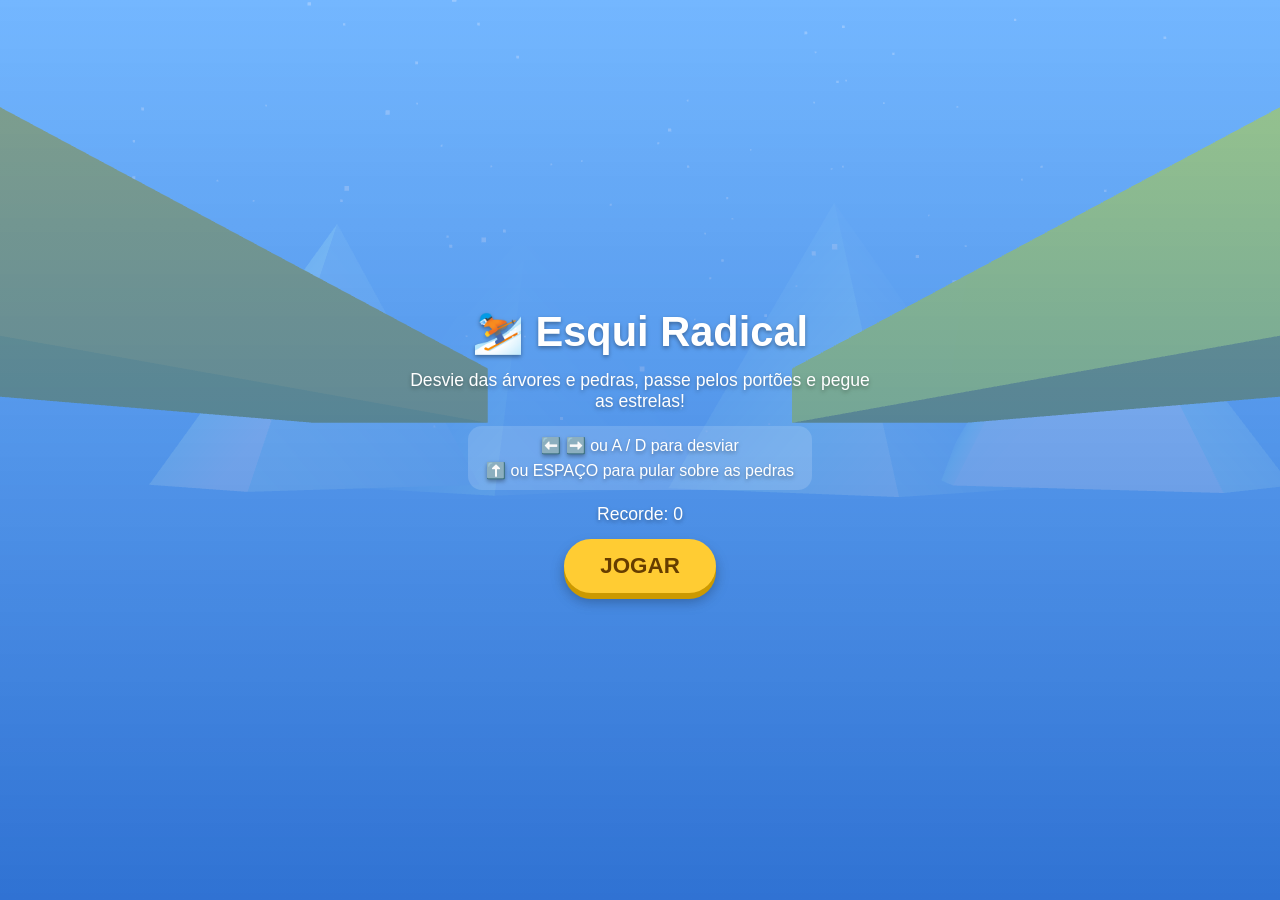
<file: index.html>
<!DOCTYPE html>
<html lang="pt-BR">
<head>
<meta charset="UTF-8">
<meta name="viewport" content="width=device-width, initial-scale=1.0, maximum-scale=1.0, user-scalable=no">
<title>Esqui Radical</title>
<link rel="stylesheet" href="style.css">
</head>
<body>
<canvas id="game-canvas"></canvas>

<div id="hud" class="hidden">
  <div id="score-box">
    <div class="label">PONTOS</div>
    <div id="score">0</div>
  </div>
  <div id="lives-box"></div>
</div>

<div id="start-screen" class="overlay">
  <h1>⛷️ Esqui Radical</h1>
  <p>Desvie das árvores e pedras, passe pelos portões e pegue as estrelas!</p>
  <div class="controls-hint">
    <span>⬅️ ➡️ ou A / D para desviar</span>
    <span>⬆️ ou ESPAÇO para pular sobre as pedras</span>
  </div>
  <p>Recorde: <span id="start-best-score">0</span></p>
  <button id="start-btn">JOGAR</button>
</div>

<div id="gameover-screen" class="overlay hidden">
  <h1>💥 Fim de Jogo!</h1>
  <img id="mascot-img" src="assets/cientista.jpg" alt="Cientista pandinha-vermelho">
  <p>Sua pontuação: <span id="final-score">0</span></p>
  <p>Recorde: <span id="best-score">0</span></p>
  <button id="restart-btn">JOGAR DE NOVO</button>
</div>

<div id="touch-controls" class="hidden">
  <button id="btn-left" class="touch-btn">⬅️</button>
  <button id="btn-jump" class="touch-btn">⬆️</button>
  <button id="btn-right" class="touch-btn">➡️</button>
</div>

<script src="vendor/three.min.js"></script>
<script src="game.js"></script>
</body>
</html>
</file>
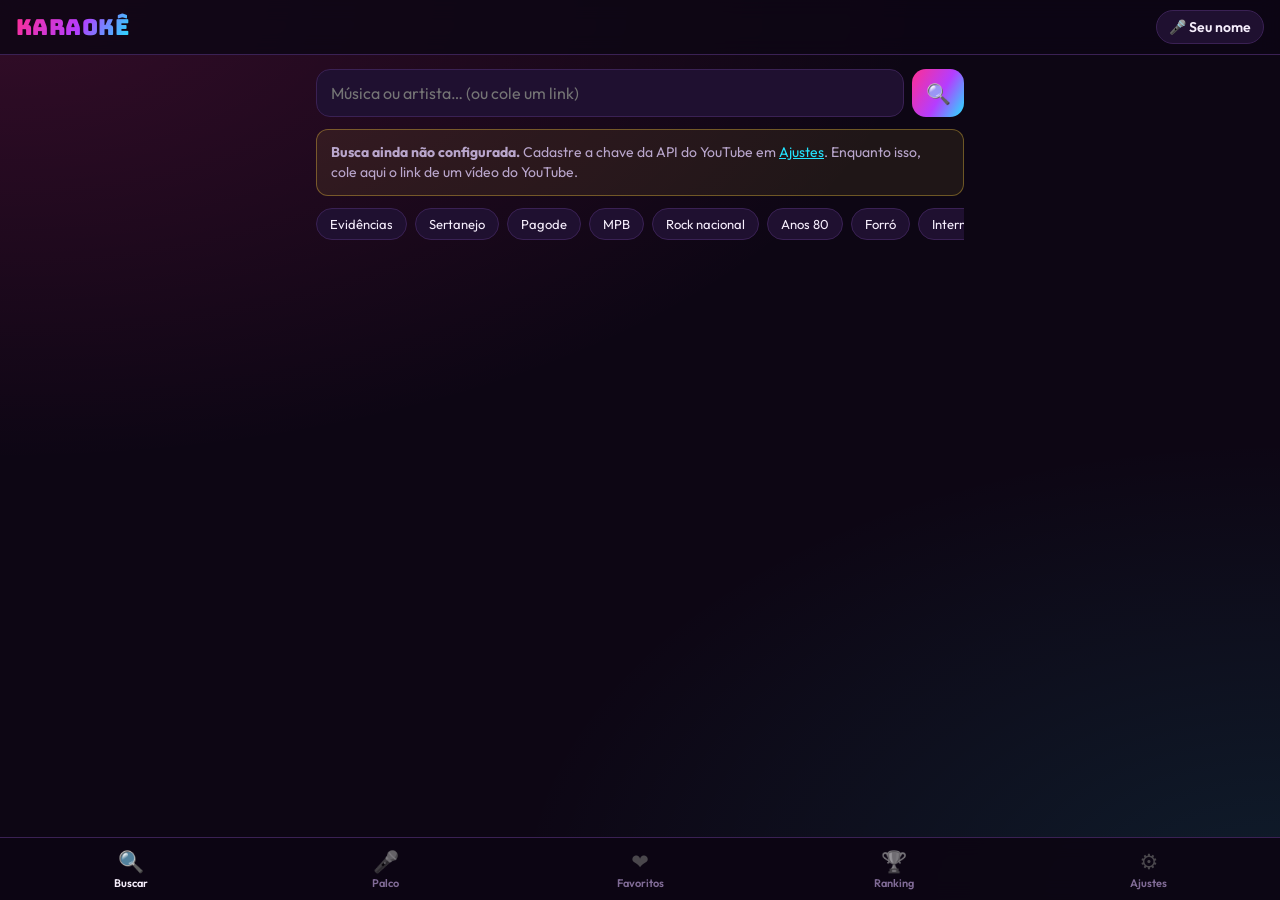
<file: karaoke/index.html>
<!doctype html>
<html lang="pt-BR">
<head>
<meta charset="utf-8">
<meta name="viewport" content="width=device-width, initial-scale=1, viewport-fit=cover">
<meta name="theme-color" content="#0d0614">
<link rel="manifest" href="manifest.webmanifest">
<link rel="icon" href="icone.svg" type="image/svg+xml">
<link rel="apple-touch-icon" href="icone.svg">
<title>Karaokê · Controle</title>
<link rel="stylesheet" href="css/base.css">
<link rel="stylesheet" href="css/controle.css">
</head>
<body>

<header class="topo">
  <div class="marca logo">KARAOKÊ</div>
  <button class="cantor-chip" id="btCantor" title="Trocar nome do cantor">🎤 <span id="nomeCantor">Seu nome</span></button>
  
</header>

<main>
  <!-- BUSCAR -->
  <section class="aba ativa" id="aba-buscar">
    <form class="busca" id="formBusca" autocomplete="off">
      <input id="campoBusca" type="search" placeholder="Música ou artista… (ou cole um link)" enterkeyhint="search">
      <button type="submit" aria-label="Buscar">🔍</button>
    </form>
    <div class="dica oculto" id="semChave">
      <b>Busca ainda não configurada.</b> Cadastre a chave da API do YouTube em <a href="#" data-ir="ajustes">Ajustes</a>.
      Enquanto isso, cole aqui o link de um vídeo do YouTube.
    </div>
    <div class="sugestoes" id="sugestoes"></div>
    <ul class="resultados" id="resultados"></ul>
    <button class="mais oculto" id="btMais">Carregar mais</button>
  </section>

  <!-- FILA -->
  <section class="aba" id="aba-fila">
    <div class="palco-espaco" id="palcoEspaco">
      <div class="palco-vazio" id="palcoVazio">
        <big>🎤</big>
        <b>Nenhuma música tocando</b>
        <span>Busque uma música e toque em ＋ para começar.</span>
        <button data-ir="buscar">Buscar músicas</button>
      </div>
    </div>
    <div class="tv-dica">
      <b>📺 Mandar para a TV</b>
      <span>No player, toque no ícone <b>Transmitir</b> (canto superior) e escolha a TV. A fila continua sendo controlada por aqui.</span>
      <a id="btAbrirYt" href="https://www.youtube.com" target="_blank" rel="noopener">O ícone não apareceu? Abrir no app do YouTube ↗</a>
    </div>
    <div class="controles-cartao">
      <div class="linha-ctrl">
        <button id="btReiniciar" title="Reiniciar música">↺ Reiniciar</button>
        <button id="btLimparFila" title="Limpar fila">🗑 Limpar fila</button>
      </div>
      <label class="volume">🔈 <input type="range" id="volume" min="0" max="100"> 🔊</label>
    </div>
    <h2 class="secao">Próximas na fila <span id="qtdFila"></span></h2>
    <ul class="resultados" id="listaFila"></ul>
  </section>

  <!-- FAVORITOS -->
  <section class="aba" id="aba-favoritos">
    <h2 class="secao">Favoritos</h2>
    <ul class="resultados" id="listaFavoritos"></ul>
  </section>

  <!-- RANKING -->
  <section class="aba" id="aba-ranking">
    <div class="filtro">
      <button class="ativo" data-periodo="hoje">Hoje</button>
      <button data-periodo="tudo">Sempre</button>
    </div>
    <h2 class="secao">🏆 Melhores notas</h2>
    <ul class="ranking" id="listaRanking"></ul>
    <h2 class="secao">Histórico</h2>
    <ul class="resultados" id="listaHistorico"></ul>
  </section>

  <!-- AJUSTES -->
  <section class="aba" id="aba-ajustes">
    <h2 class="secao">Nota ao final da música</h2>
    <div class="opcoes" id="modoNota">
      <button data-modo="microfone"><b>🎙️ Microfone</b><small>Analisa presença, afinação e estabilidade da voz</small></button>
      <button data-modo="divertida"><b>🎲 Divertida</b><small>Nota surpresa, estilo karaokê de bar</small></button>
      <button data-modo="desligada"><b>🚫 Sem nota</b><small>Passa direto para a próxima</small></button>
    </div>

    <div class="cartao" id="cartaoMic">
      <div class="cartao-topo">
        <div><b>Usar o microfone</b><small id="micInfo">Deixe o app aberto e o celular perto de quem está cantando.</small></div>
        <button class="alternar" id="btMic" role="switch" aria-checked="false"><i></i></button>
      </div>
      <div class="medidor oculto" id="medidor"><i></i></div>
      <div class="dica oculto" id="micInseguro">
        O navegador só libera o microfone quando o app é aberto por um endereço <b>https</b>. Abra o Karaokê pelo link publicado (GitHub Pages ou Netlify).
      </div>
    </div>

    <h2 class="secao">YouTube</h2>
    <div class="cartao">
      <label class="campo">Chave da API (YouTube Data API v3)
        <input id="apiKey" type="password" placeholder="AIza…" autocomplete="off">
      </label>
      <small id="apiStatus" class="status-api"></small>
      <label class="campo">Palavra adicionada à busca
        <input id="sufixo" type="text" placeholder="karaoke">
      </label>
      <button class="primario" id="btSalvarApi">Salvar e testar</button>
      <details class="guia">
        <summary>Como conseguir a chave (grátis)</summary>
        <ol>
          <li>Acesse <a href="https://console.cloud.google.com/" target="_blank" rel="noopener">console.cloud.google.com</a> e entre com sua conta Google.</li>
          <li>Crie um projeto (ex.: “Karaoke”).</li>
          <li>Em <b>APIs e serviços → Biblioteca</b>, procure <b>YouTube Data API v3</b> e clique em <b>Ativar</b>.</li>
          <li>Em <b>APIs e serviços → Credenciais</b>, clique em <b>Criar credenciais → Chave de API</b>.</li>
          <li>Copie a chave e cole aqui.</li>
        </ol>
        <p>Recomendado: em <b>Restrições da chave</b>, escolha <b>Sites</b> e adicione o endereço deste app, para que ninguém use sua chave em outro lugar.</p>
        <p>A cota grátis permite cerca de 100 buscas por dia. Buscas repetidas ficam guardadas por 12h e não gastam cota. A chave fica salva só neste celular.</p>
      </details>
    </div>

    <h2 class="secao">Dados</h2>
    <div class="cartao">
      <p class="texto">Fila, favoritos, histórico e a chave ficam salvos neste celular.</p>
      <button id="btLimparHist" class="perigo">Limpar histórico e ranking</button>
    </div>
  </section>
</main>

<!-- Tocando agora -->
<div class="agora oculto" id="agora">
  <div class="progresso"><i id="barraProg"></i></div>
  <img id="agoraThumb" alt="">
  <div class="agora-info">
    <div class="t" id="agoraTitulo"></div>
    <div class="c" id="agoraCantor"></div>
  </div>
  <button id="btAlternar" class="redondo" aria-label="Pausar/continuar">❚❚</button>
  <button id="btFinalizar" class="redondo destaque" aria-label="Finalizar com nota">⭐</button>
  <button id="btPular" class="redondo" aria-label="Pular">⏭</button>
</div>

<nav class="abas">
  <button class="ativa" data-aba="buscar"><span>🔍</span>Buscar</button>
  <button data-aba="fila"><span>🎤</span>Palco<em class="contador oculto" id="badgeFila"></em></button>
  <button data-aba="favoritos"><span>❤️</span>Favoritos</button>
  <button data-aba="ranking"><span>🏆</span>Ranking</button>
  <button data-aba="ajustes"><span>⚙️</span>Ajustes</button>
</nav>

<!-- Modal de nota (no celular) -->
<div class="modal oculto" id="modalNota">
  <div class="modal-caixa">
    <div class="m-quem" id="mQuem"></div>
    <div class="m-nota marca" id="mNota"></div>
    <div class="estrelas" id="mEstrelas"></div>
    <div class="m-frase" id="mFrase"></div>
    <button class="primario" id="btFecharNota">Próxima música ⏭</button>
  </div>
</div>

<!-- Modal nome -->
<div class="modal oculto" id="modalNome">
  <form class="modal-caixa" id="formNome">
    <h3>Quem vai cantar?</h3>
    <input id="campoNome" maxlength="40" placeholder="Seu nome" autocomplete="nickname">
    <button class="primario" type="submit">Salvar</button>
  </form>
</div>

<!-- Player do YouTube: fica sempre na página -->
<div class="palco fora" id="palco">
  <div id="yt"></div>
  <div class="intro oculto" id="intro">
    <small>AGORA NO PALCO</small>
    <div class="intro-cantor" id="introCantor"></div>
    <div class="intro-musica" id="introMusica"></div>
    <div class="intro-contagem" id="introContagem"></div>
  </div>
  <button class="tocar-overlay oculto" id="tocarOverlay">▶ Tocar música</button>
</div>

<div class="avisos" id="avisos"></div>

<script src="js/host.js"></script>
<script src="js/microfone.js"></script>
<script src="js/app.js"></script>
<script src="https://www.youtube.com/iframe_api"></script>
</body>
</html>
</file>
<file: style.css>
* { margin: 0; padding: 0; box-sizing: border-box; }

html, body {
  width: 100%;
  height: 100%;
  overflow: hidden;
  font-family: 'Comic Sans MS', 'Trebuchet MS', sans-serif;
  background: #8ec9ff;
}

#game-canvas {
  position: fixed;
  inset: 0;
  display: block;
}

.overlay {
  position: fixed;
  inset: 0;
  display: flex;
  flex-direction: column;
  align-items: center;
  justify-content: center;
  gap: 14px;
  background: linear-gradient(180deg, rgba(80, 160, 255, 0.55), rgba(20, 90, 200, 0.8));
  color: #fff;
  text-align: center;
  padding: 20px;
  text-shadow: 0 2px 4px rgba(0, 0, 0, 0.35);
  z-index: 10;
}

.overlay.hidden { display: none; }

.overlay h1 { font-size: 2.6rem; }
.overlay p { font-size: 1.1rem; max-width: 480px; }

#mascot-img {
  width: 150px;
  height: 150px;
  object-fit: cover;
  object-position: top center;
  border-radius: 50%;
  border: 4px solid #ffcc33;
  box-shadow: 0 6px 16px rgba(0, 0, 0, 0.35);
  background: #fff;
}

.controls-hint {
  display: flex;
  flex-direction: column;
  gap: 6px;
  font-size: 1rem;
  background: rgba(255, 255, 255, 0.15);
  padding: 10px 18px;
  border-radius: 14px;
}

button {
  font-family: inherit;
  font-size: 1.4rem;
  font-weight: bold;
  padding: 14px 36px;
  border-radius: 50px;
  border: none;
  background: #ffcc33;
  color: #663d00;
  cursor: pointer;
  box-shadow: 0 6px 0 #cc9900, 0 8px 14px rgba(0, 0, 0, 0.3);
  transition: transform 0.08s;
}

button:active { transform: translateY(4px); box-shadow: 0 2px 0 #cc9900; }

#hud {
  position: fixed;
  top: 0;
  left: 0;
  right: 0;
  display: flex;
  justify-content: space-between;
  padding: 16px 20px;
  pointer-events: none;
  color: #fff;
  text-shadow: 0 2px 4px rgba(0, 0, 0, 0.4);
  z-index: 5;
}

#hud.hidden { display: none; }

#score-box { background: rgba(0, 40, 90, 0.35); padding: 8px 18px; border-radius: 14px; }
#score-box .label { font-size: 0.7rem; letter-spacing: 2px; opacity: 0.85; }
#score-box #score { font-size: 1.8rem; font-weight: bold; }

#lives-box {
  display: flex;
  gap: 6px;
  font-size: 1.6rem;
  background: rgba(0, 40, 90, 0.35);
  padding: 8px 14px;
  border-radius: 14px;
  height: fit-content;
}

#touch-controls {
  position: fixed;
  bottom: 22px;
  left: 0;
  right: 0;
  display: flex;
  justify-content: space-between;
  align-items: flex-end;
  padding: 0 24px;
  pointer-events: none;
  z-index: 5;
}

#touch-controls.hidden { display: none; }

.touch-btn {
  pointer-events: auto;
  width: 76px;
  height: 76px;
  border-radius: 50%;
  font-size: 1.8rem;
  background: rgba(255, 255, 255, 0.85);
  color: #134b8c;
  border: 3px solid rgba(19, 75, 140, 0.5);
  box-shadow: 0 4px 10px rgba(0, 0, 0, 0.3);
  user-select: none;
  -webkit-user-select: none;
  touch-action: none;
}

#btn-jump { background: #ffcc33; margin-bottom: 8px; }
</file>
<file: karaoke/css/base.css>
@import url('https://fonts.googleapis.com/css2?family=Bungee&family=Outfit:wght@400;500;600;700;800&display=swap');

:root {
  --fundo: #0d0614;
  --fundo-2: #170b24;
  --cartao: #1f1030;
  --cartao-2: #2a1640;
  --linha: #3a2154;
  --texto: #f6eefc;
  --texto-2: #b9a6cc;
  --texto-3: #806b96;
  --rosa: #ff2e93;
  --ciano: #22e4ff;
  --amarelo: #ffd23f;
  --verde: #3dffa2;
  --erro: #ff5470;
  --grad: linear-gradient(120deg, #ff2e93, #b43dff 55%, #22e4ff);
  --raio: 16px;
  --sombra-neon: 0 0 24px rgba(255, 46, 147, .35);
  --titulo: 'Bungee', 'Arial Black', system-ui, sans-serif;
  --corpo: 'Outfit', system-ui, -apple-system, 'Segoe UI', Roboto, sans-serif;
}

* { box-sizing: border-box; }
html, body { margin: 0; height: 100%; }
body {
  background: var(--fundo);
  color: var(--texto);
  font-family: var(--corpo);
  -webkit-font-smoothing: antialiased;
  -webkit-tap-highlight-color: transparent;
}
button { font-family: inherit; color: inherit; cursor: pointer; }
img { display: block; }
.oculto { display: none !important; }

.marca {
  font-family: var(--titulo);
  letter-spacing: .02em;
  background: var(--grad);
  -webkit-background-clip: text; background-clip: text;
  color: transparent;
}

/* Aviso flutuante */
.avisos { position: fixed; left: 50%; transform: translateX(-50%); z-index: 100; display: grid; gap: 8px; width: min(92vw, 520px); pointer-events: none; }
.aviso {
  background: var(--cartao-2); border: 1px solid var(--linha); border-left: 4px solid var(--ciano);
  padding: 12px 16px; border-radius: 12px; box-shadow: 0 10px 30px rgba(0,0,0,.45);
  animation: entra .25s ease-out; font-weight: 500;
}
.aviso.ok { border-left-color: var(--verde); }
.aviso.erro { border-left-color: var(--erro); }
@keyframes entra { from { opacity: 0; transform: translateY(-8px); } }

/* Estrelas da nota */
.estrelas { display: flex; gap: .2em; justify-content: center; }
.estrelas span { color: var(--linha); transition: color .3s, transform .3s; }
.estrelas span.acesa { color: var(--amarelo); text-shadow: 0 0 18px rgba(255,210,63,.7); transform: scale(1.08); }
</file>
<file: karaoke/css/controle.css>
body {
  min-height: 100dvh;
  background:
    radial-gradient(120vw 60vw at 0% 0%, rgba(255,46,147,.16), transparent 60%),
    radial-gradient(100vw 60vw at 100% 100%, rgba(34,228,255,.10), transparent 60%),
    var(--fundo);
  background-attachment: fixed;
  padding-bottom: calc(150px + env(safe-area-inset-bottom));
}

/* topo */
.topo { position: sticky; top: 0; z-index: 10; display: flex; align-items: center; gap: 10px;
  padding: calc(10px + env(safe-area-inset-top)) 16px 10px; background: rgba(13,6,20,.85); backdrop-filter: blur(10px);
  border-bottom: 1px solid var(--linha); }
.logo { font-size: 22px; }
.cantor-chip { margin-left: auto; border: 1px solid var(--linha); background: var(--cartao); border-radius: 999px;
  padding: 7px 12px; font-size: 14px; font-weight: 600; max-width: 48vw; white-space: nowrap; overflow: hidden; text-overflow: ellipsis; }
.status { width: 10px; height: 10px; border-radius: 50%; background: var(--erro); flex: none; }
.status.on { background: var(--verde); box-shadow: 0 0 10px var(--verde); }

main { max-width: 680px; margin: 0 auto; padding: 14px 16px; }
.aba { display: none; }
.aba.ativa { display: block; animation: entra .2s ease-out; }
.secao { font-size: 15px; font-weight: 700; color: var(--texto-2); text-transform: uppercase; letter-spacing: .08em; margin: 22px 2px 10px; }
.secao span { color: var(--rosa); }

/* busca */
.busca { display: flex; gap: 8px; }
.busca input { flex: 1; min-width: 0; font: inherit; font-size: 16px; color: var(--texto); background: var(--cartao);
  border: 1px solid var(--linha); border-radius: 14px; padding: 13px 14px; outline: none; }
.busca input:focus { border-color: var(--rosa); box-shadow: 0 0 0 3px rgba(255,46,147,.2); }
.busca button { border: 0; border-radius: 14px; width: 52px; font-size: 20px; background: var(--grad); }
.sugestoes { display: flex; gap: 8px; overflow-x: auto; padding: 12px 0 2px; scrollbar-width: none; }
.sugestoes::-webkit-scrollbar { display: none; }
.sugestoes button { flex: none; border: 1px solid var(--linha); background: var(--cartao); border-radius: 999px; padding: 7px 13px; font-size: 13px; }

.dica { background: rgba(255,210,63,.08); border: 1px solid rgba(255,210,63,.35); border-radius: 12px; padding: 12px 14px; margin-top: 12px; font-size: 14px; line-height: 1.45; color: var(--texto-2); }
.dica a, .guia a { color: var(--ciano); }

/* listas de vídeos */
.resultados { list-style: none; margin: 12px 0 0; padding: 0; display: grid; gap: 10px; }
.video { display: flex; gap: 12px; align-items: center; background: var(--cartao); border: 1px solid var(--linha); border-radius: var(--raio); padding: 8px; }
.video .thumb { position: relative; flex: none; }
.video img { width: 112px; height: 63px; object-fit: cover; border-radius: 10px; background: var(--cartao-2); }
.video .dur { position: absolute; right: 4px; bottom: 4px; background: rgba(0,0,0,.8); font-size: 11px; padding: 1px 5px; border-radius: 5px; }
.video .pos { position: absolute; left: 4px; top: 4px; background: var(--rosa); font-weight: 800; font-size: 12px; padding: 1px 7px; border-radius: 6px; }
.video .info { flex: 1; min-width: 0; }
.video .t { font-weight: 600; font-size: 14px; line-height: 1.3; display: -webkit-box; -webkit-line-clamp: 2; -webkit-box-orient: vertical; overflow: hidden; }
.video .c { font-size: 12px; color: var(--texto-3); margin-top: 3px; white-space: nowrap; overflow: hidden; text-overflow: ellipsis; }
.video .c b { color: var(--rosa); font-weight: 600; }
.acoes { display: flex; flex-direction: column; gap: 6px; flex: none; }
.acoes.linha { flex-direction: row; }
.acoes button { border: 1px solid var(--linha); background: var(--cartao-2); border-radius: 10px; min-width: 40px; height: 36px; font-size: 15px; padding: 0 9px; }
.acoes .add { background: var(--grad); border: 0; font-weight: 800; }
.acoes .fav.on { color: var(--rosa); border-color: var(--rosa); }
.acoes button:disabled { opacity: .35; }
.vazio { text-align: center; color: var(--texto-3); padding: 34px 10px; font-size: 15px; line-height: 1.5; }
.vazio big { display: block; font-size: 40px; margin-bottom: 8px; }
.mais { display: block; width: 100%; margin-top: 12px; padding: 12px; border-radius: 12px; border: 1px dashed var(--linha); background: transparent; color: var(--texto-2); font-weight: 600; }
.carregando { text-align: center; padding: 26px; color: var(--texto-3); }

/* controles da fila */
.controles-cartao, .cartao { background: var(--cartao); border: 1px solid var(--linha); border-radius: var(--raio); padding: 14px; }
.linha-ctrl { display: flex; gap: 8px; }
.linha-ctrl button { flex: 1; border: 1px solid var(--linha); background: var(--cartao-2); border-radius: 12px; padding: 10px; font-weight: 600; font-size: 14px; }
.volume { display: flex; align-items: center; gap: 10px; margin-top: 14px; font-size: 18px; }
.volume input { flex: 1; accent-color: var(--rosa); }

/* ranking */
.filtro { display: flex; background: var(--cartao); border: 1px solid var(--linha); border-radius: 12px; padding: 4px; }
.filtro button { flex: 1; border: 0; background: transparent; padding: 9px; border-radius: 9px; font-weight: 600; color: var(--texto-2); }
.filtro button.ativo { background: var(--cartao-2); color: var(--texto); }
.ranking { list-style: none; margin: 0; padding: 0; display: grid; gap: 8px; }
.ranking li { display: flex; align-items: center; gap: 12px; background: var(--cartao); border: 1px solid var(--linha); border-radius: 14px; padding: 10px 14px; }
.ranking .p { font-size: 22px; width: 30px; text-align: center; font-family: var(--titulo); color: var(--texto-3); }
.ranking .info { flex: 1; min-width: 0; }
.ranking .n1 { font-weight: 700; }
.ranking .n2 { font-size: 12px; color: var(--texto-3); white-space: nowrap; overflow: hidden; text-overflow: ellipsis; }
.ranking .nota { font-family: var(--titulo); font-size: 22px; color: var(--amarelo); }
.selo-nota { font-family: var(--titulo); color: var(--amarelo); font-size: 15px; }

/* ajustes */
.opcoes { display: grid; gap: 8px; }
.opcoes button { text-align: left; border: 1px solid var(--linha); background: var(--cartao); border-radius: 14px; padding: 12px 14px; display: grid; gap: 3px; }
.opcoes button small, .cartao small { color: var(--texto-3); font-size: 13px; display: block; }
.opcoes button.ativo { border-color: var(--rosa); background: linear-gradient(120deg, rgba(255,46,147,.16), rgba(34,228,255,.08)); box-shadow: inset 0 0 0 1px var(--rosa); }
#cartaoMic { margin-top: 10px; }
.cartao-topo { display: flex; align-items: center; gap: 12px; justify-content: space-between; }
.alternar { flex: none; width: 52px; height: 30px; border-radius: 999px; border: 0; background: var(--cartao-2); position: relative; transition: background .2s; }
.alternar i { position: absolute; top: 3px; left: 3px; width: 24px; height: 24px; border-radius: 50%; background: #fff; transition: transform .2s; }
.alternar[aria-checked="true"] { background: var(--verde); }
.alternar[aria-checked="true"] i { transform: translateX(22px); }
.medidor { height: 8px; border-radius: 9px; background: var(--cartao-2); margin-top: 12px; overflow: hidden; }
.medidor i { display: block; height: 100%; width: 0; background: linear-gradient(90deg, var(--verde), var(--amarelo), var(--rosa)); transition: width .08s; }
.campo { display: grid; gap: 6px; font-size: 13px; color: var(--texto-2); font-weight: 600; margin-bottom: 12px; }
.campo input { font: inherit; font-size: 16px; color: var(--texto); background: var(--fundo-2); border: 1px solid var(--linha); border-radius: 10px; padding: 11px 12px; outline: none; }
.campo input:focus { border-color: var(--rosa); }
.status-api { margin: -6px 0 12px; }
.status-api.ok { color: var(--verde) !important; }
.primario { width: 100%; border: 0; border-radius: 12px; padding: 13px; font-weight: 800; font-size: 15px; background: var(--grad); }
.perigo { width: 100%; margin-top: 12px; border: 1px solid rgba(255,84,112,.5); background: transparent; color: var(--erro); border-radius: 12px; padding: 11px; font-weight: 600; }
.guia { margin-top: 14px; font-size: 14px; color: var(--texto-2); line-height: 1.5; }
.guia summary { cursor: pointer; color: var(--ciano); font-weight: 600; }
.guia ol { padding-left: 20px; }
.texto { margin: 0 0 8px; color: var(--texto-2); font-size: 14px; }
.url-tv { font-weight: 700; color: var(--ciano); font-size: 17px; word-break: break-all; user-select: all; }

/* tocando agora */
.agora { position: fixed; left: 8px; right: 8px; bottom: calc(66px + env(safe-area-inset-bottom)); z-index: 20; max-width: 664px; margin: 0 auto;
  display: flex; align-items: center; gap: 10px; padding: 10px; background: rgba(42,22,64,.96); border: 1px solid var(--linha); border-radius: 18px;
  box-shadow: 0 10px 30px rgba(0,0,0,.5); backdrop-filter: blur(10px); overflow: hidden; }
.agora img { width: 48px; height: 48px; object-fit: cover; border-radius: 10px; flex: none; }
.agora-info { flex: 1; min-width: 0; }
.agora .t { font-weight: 700; font-size: 14px; white-space: nowrap; overflow: hidden; text-overflow: ellipsis; }
.agora .c { font-size: 12px; color: var(--rosa); font-weight: 600; }
.progresso { position: absolute; left: 0; right: 0; top: 0; height: 3px; background: rgba(255,255,255,.08); }
.progresso i { display: block; height: 100%; width: 0; background: var(--grad); transition: width 1s linear; }
.redondo { flex: none; width: 42px; height: 42px; border-radius: 50%; border: 1px solid var(--linha); background: var(--cartao); font-size: 16px; }
.redondo.destaque { background: var(--amarelo); color: #2a1300; border: 0; font-size: 19px; }

/* abas */
.abas { position: fixed; left: 0; right: 0; bottom: 0; z-index: 20; display: flex; background: rgba(13,6,20,.95); border-top: 1px solid var(--linha);
  padding: 6px 4px calc(6px + env(safe-area-inset-bottom)); backdrop-filter: blur(10px); }
.abas button { flex: 1; border: 0; background: transparent; color: var(--texto-3); font-size: 11px; font-weight: 600; display: grid; justify-items: center; gap: 2px; padding: 4px 0; position: relative; }
.abas button span { font-size: 21px; filter: grayscale(1) opacity(.6); transition: filter .2s; }
.abas button.ativa { color: var(--texto); }
.abas button.ativa span { filter: none; }
.contador { position: absolute; top: 0; left: 55%; font-style: normal; background: var(--rosa); color: #fff; font-size: 10px; font-weight: 800; min-width: 17px; height: 17px; line-height: 17px; border-radius: 9px; padding: 0 4px; }

/* modais */
.modal { position: fixed; inset: 0; z-index: 50; display: grid; place-items: center; background: rgba(5,2,9,.75); backdrop-filter: blur(6px); padding: 20px; }
.modal-caixa { width: min(100%, 380px); background: var(--cartao); border: 1px solid var(--linha); border-radius: 22px; padding: 24px; text-align: center; animation: entra .25s ease-out; }
.modal-caixa h3 { margin: 0 0 14px; }
.modal-caixa input { width: 100%; font: inherit; font-size: 17px; color: var(--texto); background: var(--fundo-2); border: 1px solid var(--linha); border-radius: 12px; padding: 12px; margin-bottom: 14px; text-align: center; outline: none; }
.m-quem { color: var(--texto-2); font-size: 14px; }
.m-nota { font-size: 92px; line-height: 1.05; margin: 6px 0; }
.modal .estrelas { font-size: 32px; margin-bottom: 8px; }
.m-frase { font-weight: 700; margin-bottom: 18px; }

.avisos { top: calc(64px + env(safe-area-inset-top)); }

/* item da fila: ações em linha embaixo */
.video.fila { flex-wrap: wrap; }
.video.fila .info { flex-basis: calc(100% - 124px); }
.video.fila .acoes { width: 100%; justify-content: flex-end; }
.video.fila .acoes button { font-size: 14px; }

/* sala */
.faixa-conexao { position: sticky; top: calc(57px + env(safe-area-inset-top)); z-index: 9; background: rgba(255,210,63,.14); color: var(--amarelo);
  border-bottom: 1px solid rgba(255,210,63,.3); padding: 8px 16px; font-size: 13px; font-weight: 600; text-align: center; }
.codigo { font-family: var(--titulo); font-weight: 400; color: var(--amarelo); letter-spacing: .1em; }
.botao-sec { flex: none; border: 1px solid var(--linha); background: var(--cartao-2); border-radius: 10px; padding: 9px 14px; font-weight: 600; }
.campo-codigo { font-family: var(--titulo) !important; letter-spacing: .3em; text-transform: uppercase; font-size: 24px !important; margin-top: 12px; }

/* palco (player) */
.palco-espaco { position: relative; width: 100%; aspect-ratio: 16 / 9; border-radius: var(--raio); background: var(--cartao); border: 1px solid var(--linha); overflow: hidden; }
.palco-vazio { position: absolute; inset: 0; display: grid; place-content: center; justify-items: center; gap: 6px; text-align: center; padding: 16px; color: var(--texto-2); }
.palco-vazio big { font-size: 34px; }
.palco-vazio span { font-size: 13px; color: var(--texto-3); }
.palco-vazio button { margin-top: 6px; border: 0; border-radius: 999px; padding: 9px 18px; font-weight: 700; background: var(--grad); }
.palco { position: absolute; z-index: 5; border-radius: var(--raio); overflow: hidden; background: #000; }
.palco.fora { left: -9999px !important; top: 0 !important; width: 480px !important; height: 270px !important; }
.palco #yt, .palco iframe { position: absolute; inset: 0; width: 100%; height: 100%; border: 0; }
.intro { position: absolute; inset: 0; z-index: 2; display: grid; place-content: center; text-align: center; padding: 12px;
  background: radial-gradient(circle at 30% 20%, rgba(255,46,147,.35), transparent 60%), var(--fundo); }
.intro small { color: var(--amarelo); letter-spacing: .25em; font-weight: 700; font-size: 11px; }
.intro-cantor { font-family: var(--titulo); font-size: 32px; line-height: 1.1; margin: 4px 0; }
.intro-musica { color: var(--texto-2); font-size: 13px; }
.intro-contagem { font-family: var(--titulo); color: var(--ciano); font-size: 26px; margin-top: 6px; }
.tocar-overlay { position: absolute; inset: 0; z-index: 3; border: 0; background: rgba(13,6,20,.75); font-size: 20px; font-weight: 800; }
.tv-dica { display: grid; gap: 4px; margin-top: 12px; padding: 12px 14px; border-radius: 14px; background: rgba(34,228,255,.07); border: 1px solid rgba(34,228,255,.3); font-size: 13px; color: var(--texto-2); line-height: 1.45; }
.tv-dica > b { color: var(--texto); font-size: 14px; }
.tv-dica a { color: var(--ciano); font-weight: 600; text-decoration: none; margin-top: 2px; }
#aba-fila .controles-cartao { margin-top: 12px; }
.agora { cursor: pointer; }
</file>
